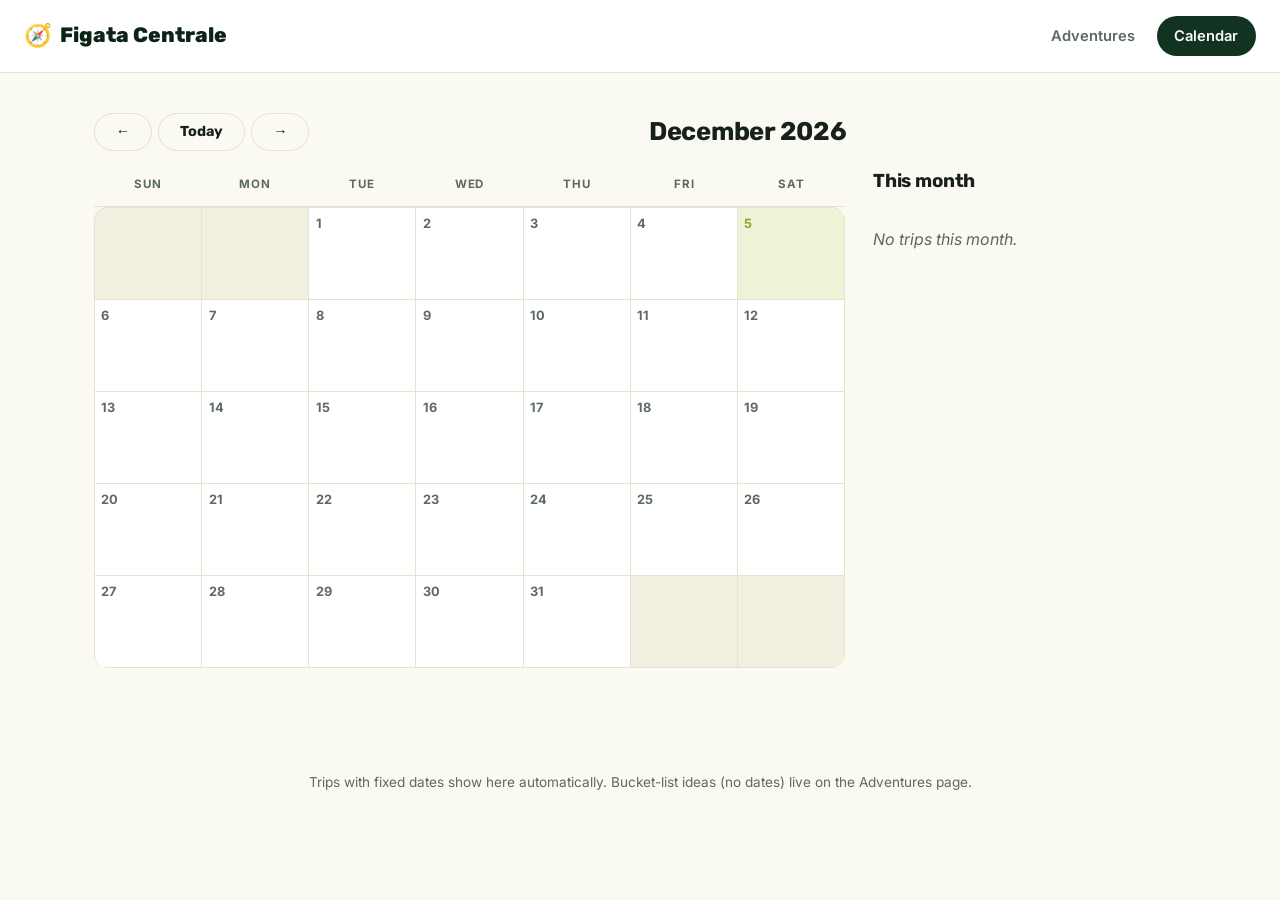
<file: calendar.html>
<!doctype html>
<html lang="en">
<head>
<meta charset="utf-8">
<meta name="viewport" content="width=device-width, initial-scale=1">
<title>Figata Centrale — Calendar</title>
<link rel="preconnect" href="https://fonts.googleapis.com">
<link href="https://fonts.googleapis.com/css2?family=Rubik:wght@500;600;700;800&family=Inter:wght@400;500;600;700&display=swap" rel="stylesheet">
<link rel="stylesheet" href="assets/css/styles.css">
</head>
<body>
<header class="site-header">
  <a class="brand" href="index.html#brand-meaning"><span class="brand__mark">🧭</span> Figata Centrale</a>
  <nav class="nav">
    <a class="nav__link" data-page="home" href="index.html">Adventures</a>
    <a class="nav__link is-active" data-page="calendar" href="calendar.html">Calendar</a>
  </nav>
</header>

<main>
  <div class="cal-header">
    <div class="cal-nav">
      <button class="btn btn--ghost" id="cal-prev">&larr;</button>
      <button class="btn btn--ghost" id="cal-today">Today</button>
      <button class="btn btn--ghost" id="cal-next">&rarr;</button>
    </div>
    <h2 id="cal-title">&nbsp;</h2>
    <div></div>
  </div>

  <div class="cal-layout">
    <div>
      <div class="cal-weekdays">
        <div>Sun</div><div>Mon</div><div>Tue</div><div>Wed</div><div>Thu</div><div>Fri</div><div>Sat</div>
      </div>
      <div class="cal-grid" id="cal-grid"></div>
    </div>
    <div>
      <h3 style="margin-top:0">This month</h3>
      <div class="legend" id="cal-legend"></div>
    </div>
  </div>
</main>

<footer class="site-footer">Trips with fixed dates show here automatically. Bucket-list ideas (no dates) live on the <a href="index.html">Adventures</a> page.</footer>

<script src="assets/js/data.js"></script>
<script src="assets/js/utils.js"></script>
<script src="assets/js/calendar.js"></script>
</body>
</html>
</file>
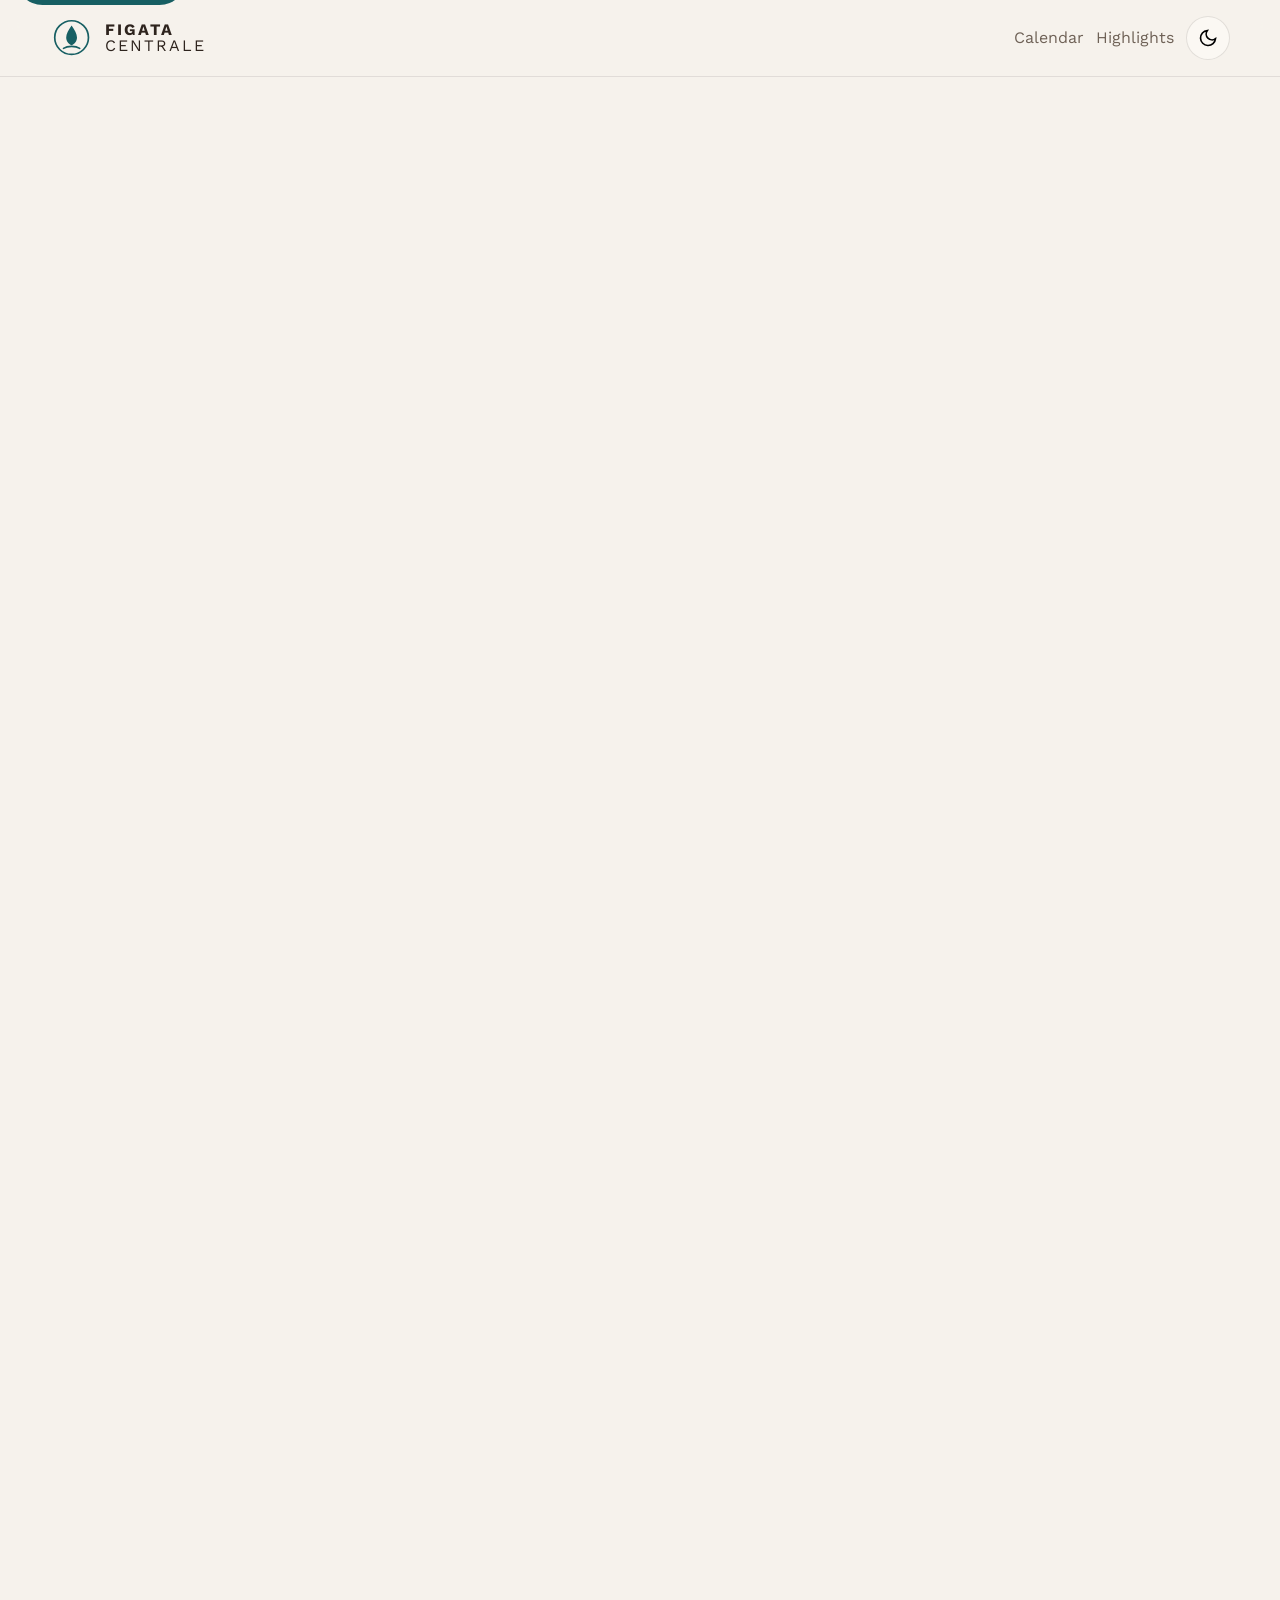
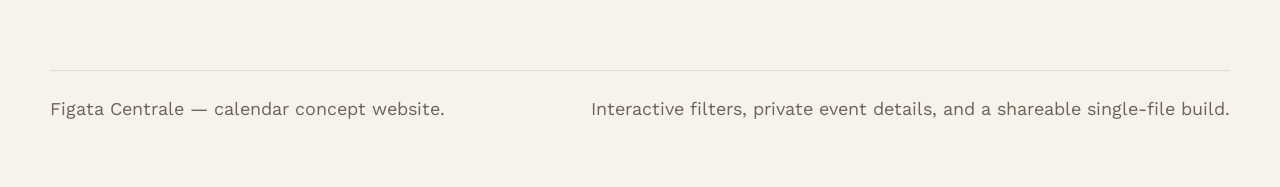
<file: figata-centrale.html>
<!DOCTYPE html>
<html lang="en">
<head>
  <meta charset="UTF-8" />
  <meta name="viewport" content="width=device-width, initial-scale=1.0" />
  <title>Figata Centrale</title>
  <meta name="description" content="Figata Centrale is a calendar-based global events website with filtering by activity type and click-through event details." />
  <meta property="og:title" content="Figata Centrale" />
  <meta property="og:description" content="Calendar-based global events site with activity filters and event details." />
  <meta property="og:type" content="website" />
  <link rel="preconnect" href="https://fonts.googleapis.com">
  <link rel="preconnect" href="https://fonts.gstatic.com" crossorigin>
  <link href="https://fonts.googleapis.com/css2?family=Cormorant+Garamond:wght@500;600;700&family=Work+Sans:wght@400;500;600;700&display=swap" rel="stylesheet">
  <style>
    :root,[data-theme="light"] {
      --text-xs: clamp(0.75rem, 0.7rem + 0.25vw, 0.875rem);
      --text-sm: clamp(0.875rem, 0.8rem + 0.35vw, 1rem);
      --text-base: clamp(1rem, 0.95rem + 0.25vw, 1.125rem);
      --text-lg: clamp(1.125rem, 1rem + 0.75vw, 1.5rem);
      --text-xl: clamp(1.5rem, 1.2rem + 1.25vw, 2.25rem);
      --text-2xl: clamp(2rem, 1.2rem + 2.5vw, 3.5rem);
      --text-3xl: clamp(2.5rem, 1rem + 4vw, 5rem);
      --text-hero: clamp(3rem, 0.5rem + 7vw, 8rem);
      --space-1: 0.25rem; --space-2: 0.5rem; --space-3: 0.75rem; --space-4: 1rem; --space-5: 1.25rem; --space-6: 1.5rem; --space-8: 2rem; --space-10: 2.5rem; --space-12: 3rem; --space-16: 4rem; --space-20: 5rem; --space-24: 6rem;
      --color-bg: #f6f2ec; --color-surface: #fbf8f3; --color-surface-2: #f1e9df; --color-surface-offset: #ebdfd1; --color-surface-dynamic: #ddcdbd;
      --color-divider: #d5c6b6; --color-border: #cdbba8; --color-text: #2e241e; --color-text-muted: #6f6257; --color-text-faint: #a8998c; --color-text-inverse: #fbf7f1;
      --color-primary: #175f63; --color-primary-hover: #12484b; --color-primary-active: #0d3335; --color-primary-highlight: #d6e6e4; --color-secondary: #8a3a22; --color-gold:#b58d3a;
      --radius-sm: 0.375rem; --radius-md: 0.5rem; --radius-lg: 0.75rem; --radius-xl: 1rem; --radius-full: 9999px;
      --transition-interactive: 180ms cubic-bezier(0.16, 1, 0.3, 1);
      --shadow-sm: 0 1px 2px oklch(0.2 0.01 70 / 0.06); --shadow-md: 0 8px 24px oklch(0.2 0.01 70 / 0.10); --shadow-lg: 0 18px 44px oklch(0.2 0.01 70 / 0.14);
      --content-default: 1180px;
      --font-display: 'Cormorant Garamond', Georgia, serif; --font-body: 'Work Sans', 'Helvetica Neue', sans-serif;
    }
    [data-theme="dark"] {
      --color-bg: #161412; --color-surface: #1d1a17; --color-surface-2: #25211d; --color-surface-offset: #2c2723; --color-surface-dynamic: #38312b;
      --color-divider: #3a332d; --color-border: #4a4138; --color-text: #e8ded2; --color-text-muted: #b4a699; --color-text-faint: #87786e; --color-text-inverse: #201915;
      --color-primary: #5da6ab; --color-primary-hover: #84c0c4; --color-primary-active: #a3d4d6; --color-primary-highlight: #243334; --color-secondary: #d18a69; --color-gold:#d4b474;
      --shadow-sm: 0 1px 2px oklch(0 0 0 / 0.25); --shadow-md: 0 8px 24px oklch(0 0 0 / 0.34); --shadow-lg: 0 18px 44px oklch(0 0 0 / 0.42);
    }
    @media (prefers-color-scheme: dark) { :root:not([data-theme]) { --color-bg: #161412; --color-surface: #1d1a17; --color-surface-2: #25211d; --color-surface-offset: #2c2723; --color-surface-dynamic: #38312b; --color-divider: #3a332d; --color-border: #4a4138; --color-text: #e8ded2; --color-text-muted: #b4a699; --color-text-faint: #87786e; --color-text-inverse: #201915; --color-primary: #5da6ab; --color-primary-hover: #84c0c4; --color-primary-active: #a3d4d6; --color-primary-highlight: #243334; --color-secondary: #d18a69; --color-gold:#d4b474; } }
    *,*::before,*::after{box-sizing:border-box;margin:0;padding:0}
    html{-moz-text-size-adjust:none;-webkit-text-size-adjust:none;text-size-adjust:none;-webkit-font-smoothing:antialiased;-moz-osx-font-smoothing:grayscale;text-rendering:optimizeLegibility;scroll-behavior:smooth;scroll-padding-top:var(--space-16)}
    body{min-height:100dvh;line-height:1.6;font-family:var(--font-body);font-size:var(--text-base);color:var(--color-text);background:var(--color-bg)}
    img,svg{display:block;max-width:100%;height:auto}
    a,button,input,select{transition:color var(--transition-interactive),background var(--transition-interactive),border-color var(--transition-interactive),box-shadow var(--transition-interactive)}
    a{color:inherit;text-decoration:none}
    button{cursor:pointer;background:none;border:none}
    h1,h2,h3{text-wrap:balance;line-height:1.05}
    p{text-wrap:pretty;max-width:74ch}
    :focus-visible{outline:2px solid var(--color-primary);outline-offset:3px;border-radius:var(--radius-sm)}
    .sr-only{position:absolute;width:1px;height:1px;padding:0;margin:-1px;overflow:hidden;clip:rect(0,0,0,0);white-space:nowrap;border-width:0}
    .skip-link{position:absolute;left:var(--space-4);top:-3rem;background:var(--color-primary);color:var(--color-text-inverse);padding:var(--space-3) var(--space-4);border-radius:var(--radius-full);z-index:100}
    .skip-link:focus{top:var(--space-4)}
    .container{width:min(calc(100% - 2rem),var(--content-default));margin-inline:auto}
    .site-header{position:sticky;top:0;z-index:60;background:color-mix(in oklab,var(--color-bg) 84%,transparent);backdrop-filter:blur(14px);border-bottom:1px solid color-mix(in oklab,var(--color-text) 10%,transparent)}
    .header-inner{display:flex;justify-content:space-between;align-items:center;gap:var(--space-4);padding:var(--space-4) 0}
    .brand{display:flex;align-items:center;gap:var(--space-3);min-height:44px}
    .brand-mark{width:2.7rem;height:2.7rem;color:var(--color-primary)}
    .brand-text strong,.brand-text span{display:block;line-height:1}
    .brand-text{font-size:var(--text-sm);letter-spacing:.12em;text-transform:uppercase}
    .nav-actions{display:flex;align-items:center;gap:var(--space-3);flex-wrap:wrap}
    .header-link{font-size:var(--text-sm);color:var(--color-text-muted)}
    .theme-toggle{display:grid;place-items:center;width:44px;height:44px;border-radius:var(--radius-full);border:1px solid color-mix(in oklab,var(--color-text) 12%,transparent);background:var(--color-surface)}
    .hero{padding:clamp(var(--space-12),10vw,var(--space-24)) 0 var(--space-10)}
    .hero-grid{display:grid;grid-template-columns:1.05fr .95fr;gap:var(--space-8);align-items:end}
    .eyebrow{display:inline-flex;align-items:center;gap:var(--space-2);font-size:var(--text-xs);letter-spacing:.22em;text-transform:uppercase;color:var(--color-text-muted);margin-bottom:var(--space-5)}
    .eyebrow::before{content:"";width:2rem;height:1px;background:var(--color-primary)}
    .hero h1{font-family:var(--font-display);font-weight:600;font-size:var(--text-hero);max-width:8ch}
    .hero p{font-size:var(--text-lg);color:var(--color-text-muted);margin-top:var(--space-4)}
    .hero-panel{background:linear-gradient(180deg,color-mix(in oklab,var(--color-surface) 92%,white),var(--color-surface-2));border:1px solid color-mix(in oklab,var(--color-text) 10%,transparent);border-radius:var(--radius-xl);padding:var(--space-8);box-shadow:var(--shadow-md)}
    .hero-panel h2{font-family:var(--font-display);font-size:var(--text-2xl);margin-bottom:var(--space-3)}
    .hero-stats{display:grid;grid-template-columns:repeat(3,1fr);gap:var(--space-4);margin-top:var(--space-6)}
    .hero-stat{padding:var(--space-4);border-radius:var(--radius-lg);background:var(--color-surface);border:1px solid color-mix(in oklab,var(--color-text) 8%,transparent)}
    .hero-stat strong{display:block;font-size:var(--text-lg)}
    .hero-stat span{font-size:var(--text-xs);text-transform:uppercase;letter-spacing:.14em;color:var(--color-text-muted)}
    .section{padding:var(--space-10) 0}
    .controls{display:grid;gap:var(--space-5);margin-bottom:var(--space-8)}
    .controls-top{display:flex;justify-content:space-between;align-items:end;gap:var(--space-4);flex-wrap:wrap}
    .controls h2{font-family:var(--font-display);font-size:var(--text-3xl);font-weight:600;max-width:10ch}
    .controls p{color:var(--color-text-muted)}
    .filters{display:flex;gap:var(--space-3);flex-wrap:wrap}
    .chip{min-height:44px;padding:0.75rem 1rem;border-radius:var(--radius-full);border:1px solid color-mix(in oklab,var(--color-text) 11%,transparent);background:var(--color-surface);font-size:var(--text-sm);font-weight:600;color:var(--color-text-muted)}
    .chip[aria-pressed="true"]{background:var(--color-primary);color:var(--color-text-inverse);border-color:var(--color-primary)}
    .calendar-shell{display:grid;grid-template-columns:290px 1fr;gap:var(--space-6);align-items:start}
    .sidebar,.calendar-panel{background:var(--color-surface);border:1px solid color-mix(in oklab,var(--color-text) 10%,transparent);border-radius:var(--radius-xl);box-shadow:var(--shadow-sm)}
    .sidebar{padding:var(--space-6);position:sticky;top:5.7rem}
    .sidebar-group + .sidebar-group{margin-top:var(--space-6);padding-top:var(--space-6);border-top:1px solid var(--color-divider)}
    .sidebar h3{font-size:var(--text-sm);text-transform:uppercase;letter-spacing:.16em;color:var(--color-text-muted);margin-bottom:var(--space-3)}
    .select{width:100%;min-height:48px;border-radius:var(--radius-lg);border:1px solid color-mix(in oklab,var(--color-text) 12%,transparent);padding:0 var(--space-4);background:var(--color-bg);color:var(--color-text)}
    .legend{display:grid;gap:var(--space-3)}
    .legend-row{display:flex;align-items:center;gap:var(--space-3);font-size:var(--text-sm);color:var(--color-text-muted)}
    .swatch{width:12px;height:12px;border-radius:999px}
    .calendar-panel{padding:var(--space-6)}
    .month-head{display:flex;justify-content:space-between;align-items:center;gap:var(--space-4);margin-bottom:var(--space-5);flex-wrap:wrap}
    .month-head h3{font-family:var(--font-display);font-size:var(--text-2xl)}
    .month-meta{font-size:var(--text-sm);color:var(--color-text-muted)}
    .weekdays,.calendar-grid{display:grid;grid-template-columns:repeat(7,minmax(0,1fr));gap:var(--space-3)}
    .weekdays span{font-size:var(--text-xs);letter-spacing:.16em;text-transform:uppercase;color:var(--color-text-muted);padding:0 var(--space-2)}
    .day{min-height:148px;border-radius:var(--radius-lg);background:var(--color-bg);border:1px solid color-mix(in oklab,var(--color-text) 8%,transparent);padding:var(--space-3);display:flex;flex-direction:column;gap:var(--space-3)}
    .day.is-outside{opacity:.45}
    .day-number{font-size:var(--text-sm);font-weight:600;color:var(--color-text-muted)}
    .day-events{display:grid;gap:var(--space-2);margin-top:auto}
    .event-pill{width:100%;text-align:left;padding:0.55rem 0.7rem;border-radius:0.85rem;background:var(--color-surface);border:1px solid transparent;box-shadow:var(--shadow-sm);font-size:0.83rem;line-height:1.25}
    .event-pill:hover{transform:translateY(-1px);box-shadow:var(--shadow-md)}
    .event-pill .event-type{display:block;font-size:0.68rem;letter-spacing:.12em;text-transform:uppercase;opacity:.8;margin-bottom:0.18rem}
    .event-pill.biking{background:color-mix(in oklab,var(--color-primary) 15%,var(--color-surface));border-color:color-mix(in oklab,var(--color-primary) 26%,transparent)}
    .event-pill.kayaking{background:color-mix(in oklab,var(--color-gold) 18%,var(--color-surface));border-color:color-mix(in oklab,var(--color-gold) 28%,transparent)}
    .event-pill.sailing{background:color-mix(in oklab,var(--color-secondary) 14%,var(--color-surface));border-color:color-mix(in oklab,var(--color-secondary) 22%,transparent)}
    .event-pill.mixed{background:color-mix(in oklab,var(--color-text) 6%,var(--color-surface));border-color:color-mix(in oklab,var(--color-text) 16%,transparent)}
    .list-view{display:grid;grid-template-columns:repeat(2,minmax(0,1fr));gap:var(--space-4);margin-top:var(--space-6)}
    .list-card{padding:var(--space-5);border-radius:var(--radius-lg);background:var(--color-bg);border:1px solid color-mix(in oklab,var(--color-text) 8%,transparent)}
    .list-card h4{font-size:var(--text-lg);margin-bottom:var(--space-2)}
    .meta{display:flex;gap:var(--space-3);flex-wrap:wrap;font-size:var(--text-xs);text-transform:uppercase;letter-spacing:.12em;color:var(--color-text-muted);margin-bottom:var(--space-3)}
    .list-card p{font-size:var(--text-sm);color:var(--color-text-muted)}
    .modal{position:fixed;inset:0;background:color-mix(in oklab,var(--color-text) 35%,transparent);display:none;place-items:center;padding:var(--space-4);z-index:80}
    .modal.is-open{display:grid}
    .modal-card{width:min(100%,760px);max-height:90dvh;overflow:auto;background:var(--color-surface);border-radius:var(--radius-xl);border:1px solid color-mix(in oklab,var(--color-text) 10%,transparent);box-shadow:var(--shadow-lg);padding:var(--space-8);position:relative}
    .modal-close{position:absolute;top:var(--space-4);right:var(--space-4);display:grid;place-items:center;width:44px;height:44px;border-radius:var(--radius-full);background:var(--color-bg);border:1px solid color-mix(in oklab,var(--color-text) 10%,transparent)}
    .modal-card h3{font-family:var(--font-display);font-size:var(--text-2xl);margin-bottom:var(--space-3);padding-right:3rem}
    .modal-grid{display:grid;grid-template-columns:1.1fr .9fr;gap:var(--space-6);margin-top:var(--space-5)}
    .detail-box{padding:var(--space-5);border-radius:var(--radius-lg);background:var(--color-bg);border:1px solid color-mix(in oklab,var(--color-text) 8%,transparent)}
    .detail-box h4{font-size:var(--text-sm);letter-spacing:.14em;text-transform:uppercase;color:var(--color-text-muted);margin-bottom:var(--space-2)}
    .detail-box ul{list-style:none;display:grid;gap:var(--space-2)}
    .detail-box li{font-size:var(--text-sm)}
    .footer{padding:var(--space-10) 0 var(--space-16);color:var(--color-text-muted)}
    .footer-inner{display:flex;justify-content:space-between;gap:var(--space-4);flex-wrap:wrap;border-top:1px solid color-mix(in oklab,var(--color-text) 10%,transparent);padding-top:var(--space-6)}
    .reveal{opacity:0;transform:translateY(16px);transition:opacity .7s ease,transform .7s ease}
    .reveal.is-visible{opacity:1;transform:none}
    @media (max-width: 1100px){ .calendar-shell{grid-template-columns:1fr} .sidebar{position:static} }
    @media (max-width: 920px){ .hero-grid,.modal-grid,.list-view{grid-template-columns:1fr} .hero-stats{grid-template-columns:1fr 1fr 1fr} .day{min-height:128px} }
    @media (max-width: 760px){ .header-inner{flex-direction:column;align-items:flex-start} .weekdays,.calendar-grid{gap:var(--space-2)} .day{min-height:108px;padding:var(--space-2)} .event-pill{padding:0.45rem 0.55rem;font-size:0.74rem} .hero h1{max-width:10ch} }
    @media (max-width: 560px){ .hero-stats{grid-template-columns:1fr} .controls-top{align-items:flex-start} .filters{display:grid;grid-template-columns:1fr 1fr} .weekdays span{font-size:0.62rem} }
    @media (prefers-reduced-motion: reduce){ *,*::before,*::after{animation-duration:.01ms!important;animation-iteration-count:1!important;transition-duration:.01ms!important;scroll-behavior:auto!important} .reveal{opacity:1;transform:none} }
  </style>
</head>
<body>
  <a class="skip-link" href="#main">Skip to content</a>
  <header class="site-header">
    <div class="container header-inner">
      <a class="brand" href="#top" aria-label="Figata Centrale home">
        <svg class="brand-mark" viewBox="0 0 64 64" fill="none" role="img" aria-label="Figata Centrale logo">
          <circle cx="32" cy="32" r="25" stroke="currentColor" stroke-width="2.5"></circle>
          <path d="M32 14C27.5 21 24 25.8 24 32c0 5.3 3.4 9.8 8 11.4 4.6-1.6 8-6.1 8-11.4 0-6.2-3.5-11-8-18Z" fill="currentColor"></path>
          <path d="M20 48c6-3.8 18-3.8 24 0" stroke="currentColor" stroke-width="2.5" stroke-linecap="round"></path>
        </svg>
        <span class="brand-text"><strong>Figata</strong><span>Centrale</span></span>
      </a>
      <div class="nav-actions">
        <a class="header-link" href="#calendar">Calendar</a>
        <a class="header-link" href="#highlights">Highlights</a>
        <button class="theme-toggle" type="button" data-theme-toggle aria-label="Switch color theme">
          <svg width="20" height="20" viewBox="0 0 24 24" fill="none" stroke="currentColor" stroke-width="2" aria-hidden="true"><path d="M21 12.79A9 9 0 1 1 11.21 3 7 7 0 0 0 21 12.79z"/></svg>
        </button>
      </div>
    </div>
  </header>

  <main id="main">
    <section class="hero" id="top">
      <div class="container hero-grid">
        <div class="reveal">
          <div class="eyebrow">Global activity calendar</div>
          <h1>Figata Centrale</h1>
          <p>A curated calendar of private global trips with fast filtering for biking, sea kayaking, sailing, and mixed outdoor experiences.</p>
        </div>
        <aside class="hero-panel reveal" aria-label="Calendar summary">
          <h2>Find the right season, then click into the trip.</h2>
          <p>Browse by month, filter by activity type, and open any event for private itinerary notes, timing, and member-only planning details.</p>
          <div class="hero-stats">
            <div class="hero-stat"><strong id="stat-events">12</strong><span>Events</span></div>
            <div class="hero-stat"><strong id="stat-types">4</strong><span>Activity types</span></div>
            <div class="hero-stat"><strong id="stat-regions">10</strong><span>Regions</span></div>
          </div>
        </aside>
      </div>
    </section>

    <section class="section" id="calendar">
      <div class="container">
        <div class="controls reveal">
          <div class="controls-top">
            <div>
              <h2>Calendar and filters</h2>
              <p>The default view shows private custom events; filter the page to isolate the activity you want.</p>
            </div>
            <div class="filters" role="group" aria-label="Activity filters">
              <button class="chip" data-filter="all" aria-pressed="true">All</button>
              <button class="chip" data-filter="biking" aria-pressed="false">Biking</button>
              <button class="chip" data-filter="kayaking" aria-pressed="false">Sea kayaking</button>
              <button class="chip" data-filter="sailing" aria-pressed="false">Sailing</button>
              <button class="chip" data-filter="mixed" aria-pressed="false">Mixed</button>
            </div>
          </div>
        </div>

        <div class="calendar-shell">
          <aside class="sidebar reveal">
            <div class="sidebar-group">
              <h3>Month</h3>
              <label class="sr-only" for="month-select">Choose month</label>
              <select id="month-select" class="select"></select>
            </div>
            <div class="sidebar-group">
              <h3>Legend</h3>
              <div class="legend">
                <div class="legend-row"><span class="swatch" style="background:color-mix(in oklab,var(--color-primary) 70%,white)"></span>Biking</div>
                <div class="legend-row"><span class="swatch" style="background:color-mix(in oklab,var(--color-gold) 78%,white)"></span>Sea kayaking</div>
                <div class="legend-row"><span class="swatch" style="background:color-mix(in oklab,var(--color-secondary) 72%,white)"></span>Sailing</div>
                <div class="legend-row"><span class="swatch" style="background:color-mix(in oklab,var(--color-text) 30%,white)"></span>Mixed</div>
              </div>
            </div>
            <div class="sidebar-group" id="highlights">
              <h3>Use case</h3>
              <p style="font-size:var(--text-sm);color:var(--color-text-muted);">This structure works for destination research, expedition planning, private hosted trips, or a members-only activity board.</p>
            </div>
          </aside>

          <div class="calendar-panel reveal">
            <div class="month-head">
              <div>
                <h3 id="month-title">September 2026</h3>
                <p class="month-meta" id="month-meta">Private custom event set for invitation-only trips and planning blocks.</p>
              </div>
            </div>
            <div class="weekdays" aria-hidden="true">
              <span>Sun</span><span>Mon</span><span>Tue</span><span>Wed</span><span>Thu</span><span>Fri</span><span>Sat</span>
            </div>
            <div class="calendar-grid" id="calendar-grid"></div>
            <div class="list-view" id="list-view"></div>
          </div>
        </div>
      </div>
    </section>
  </main>

  <footer class="footer">
    <div class="container footer-inner">
      <p>Figata Centrale — calendar concept website.</p>
      <p>Interactive filters, private event details, and a shareable single-file build.</p>
    </div>
  </footer>

  <div class="modal" id="event-modal" aria-hidden="true">
    <div class="modal-card" role="dialog" aria-modal="true" aria-labelledby="modal-title">
      <button class="modal-close" type="button" id="modal-close" aria-label="Close event details">
        <svg width="18" height="18" viewBox="0 0 24 24" fill="none" stroke="currentColor" stroke-width="2" aria-hidden="true"><path d="M18 6 6 18M6 6l12 12"/></svg>
      </button>
      <div id="modal-content"></div>
    </div>
  </div>

  <script>
    const events = [
      { id:'andes-climbing-block', title:'Andes Climbing Block', type:'biking', location:'Mendoza, Argentina', region:'South America', month:'2026-01', day:11, endDay:18, summary:'Private riding week built around high-volume climbing, heat adaptation, and long café-paced recovery days.', details:'A private bike-focused week for experienced riders who want sustained climbing, clean road surfaces, and a compact base. Designed as an invitation-only training block with optional support vehicle, route files, and ride captains.', tags:['Private road camp','Climbing focus','Support optional'], link:'#' },
      { id:'caribbean-passage-lab', title:'Caribbean Passage Lab', type:'sailing', location:'St. Martin to St. Barths and Nevis', region:'Caribbean', month:'2026-02', day:6, endDay:13, summary:'Private sailing week centered on tradewind passages, anchorage selection, and evening route review.', details:'An invitation-only sailing week for small crews who prefer real passage days to marina hopping. The format assumes competent sailors, route planning discipline, and a bias toward time under sail.', tags:['Private flotilla','Performance cruising','Warm water'], link:'#' },
      { id:'tasman-coast-lines', title:'Tasman Coast Lines', type:'kayaking', location:'Tasman Bay, New Zealand', region:'Oceania', month:'2026-03', day:9, endDay:15, summary:'Private sea kayak gathering with daily coastal paddles, weather windows, and recovery-focused pacing.', details:'Built for paddlers who value route quality over crowd energy. The week can be run as guided, self-supported, or mixed, with daily distances set by conditions rather than a public event format.', tags:['Private paddle week','Weather-based routing','Coastal camps'], link:'#' },
      { id:'mallorca-spring-base', title:'Mallorca Spring Base', type:'biking', location:'Sóller, Mallorca, Spain', region:'Europe', month:'2026-04', day:12, endDay:20, summary:'Private endurance cycling block using a single mountain base and curated route days.', details:'A focused road camp for riders who want long climbs, smooth logistics, and enough flexibility to mix hard days with scenic coastal recovery rides. Suitable for small groups or a solo-plus-support format.', tags:['Private camp','Road riding','Single-base logistics'], link:'#' },
      { id:'anglesey-tides-session', title:'Anglesey Tides Session', type:'kayaking', location:'Anglesey, Wales', region:'Europe', month:'2026-05', day:8, endDay:13, summary:'Private sea kayak week for tidal planning, crossings, and skills progression in moving water.', details:'This is designed as a private skills-and-distance week rather than a symposium. The emphasis is on timing, route choice, and paddling in consequential but manageable conditions.', tags:['Private skills block','Tidal water','Small cohort'], link:'#' },
      { id:'adriatic-twin-sport', title:'Adriatic Twin Sport Week', type:'mixed', location:'Kotor Bay, Montenegro', region:'Europe', month:'2026-06', day:14, endDay:21, summary:'Private dual-sport week combining coastal road riding with calm-water sea kayaking.', details:'Created for travelers who want one destination to support both strong cycling days and relaxed paddling sessions. The format works best with a villa base, shared logistics, and flexible day sequencing.', tags:['Private mixed trip','Bike and paddle','Villa base'], link:'#' },
      { id:'bc-inside-passage-days', title:'BC Inside Passage Days', type:'kayaking', location:'Desolation Sound, British Columbia, Canada', region:'North America', month:'2026-07', day:7, endDay:14, summary:'Private paddling week with route choices tuned to currents, wind, and comfortable daily distances.', details:'This custom week is aimed at fit paddlers who want meaningful mileage without rushing the camps or anchorages. Daily plans can be shaped around protected crossings, swimming stops, and optional lay days.', tags:['Private expedition','Warm inlet water','Distance pacing'], link:'#' },
      { id:'dolomites-private-pass-week', title:'Dolomites Private Pass Week', type:'biking', location:'Corvara, Italy', region:'Europe', month:'2026-08', day:23, endDay:30, summary:'Invitation-only road week through major Dolomite passes with one recovery day and one weather-flex day.', details:'A high-end private ride week built for serious climbers who want route quality, disciplined pacing, and the ability to scale rides by group strength. Best for small groups that appreciate a quiet, well-run structure.', tags:['Private climbing camp','Road cycling','Small group'], link:'#' },
      { id:'aegean-shoulder-season', title:'Aegean Shoulder Season Circuit', type:'sailing', location:'Cyclades, Greece', region:'Europe', month:'2026-09', day:10, endDay:18, summary:'Private sailing circuit planned for active crews who want shoulder-season wind and lower harbor pressure.', details:'An invitation-only route through the Cyclades emphasizing good passages, selective harbor nights, and clear weather decision-making. Works for bareboat, skippered, or owner-led formats.', tags:['Private sailing week','Shoulder season','Passage emphasis'], link:'#' },
      { id:'crete-bike-paddle-residency', title:'Crete Bike + Paddle Residency', type:'mixed', location:'Chania, Crete, Greece', region:'Europe', month:'2026-10', day:5, endDay:19, summary:'Private two-week residency with alternating climbing rides and sea kayak exploration.', details:'Designed as a slower, more immersive format than a normal event. Guests can stay for one or two weeks, with routes and paddle outings scaled by weather, fitness, and appetite for volume.', tags:['Private residency','Road and sea','Flexible duration'], link:'#' },
      { id:'caribbean-sailing-october', title:'Caribbean Sailing', type:'sailing', location:'Caribbean', region:'Caribbean', month:'2026-10', day:23, endDay:31, summary:'Private 10-day Caribbean sailing trip with easy logistics, warm water, and a relaxed social onboard format.', details:'An invitation-style Caribbean sailing trip scheduled for October 23 to November 1, 2026. The trip is designed to be easy, requires no sailing skills, and emphasizes snorkeling, beaches, tropical weather, and a nautical camping style of cuisine and onboard living.', tags:['Easy','10 days','$1,500 plus airfare'], difficulty:'Easy', cost:'$1,500 plus airfare', duration:'10 days', skills:'None', space:'Low to moderate', other:'Cuisine is nautical camping, snorkeling, beaches, tropical weather', link:'#' },
      { id:'tenerife-winter-vertical', title:'Tenerife Winter Vertical', type:'biking', location:'Tenerife, Spain', region:'Europe', month:'2026-12', day:6, endDay:14, summary:'Private winter cycling block focused on long ascents, consistent weather, and high training density.', details:'A private road-riding week for athletes who want reliable winter climbing without race-event noise. The week can run self-supported or with light logistics around lodging, nutrition, and route files.', tags:['Private winter camp','Road cycling','Volcanic climbs'], link:'#' }
    ]
    const modal = document.getElementById('event-modal');
    const modalContent = document.getElementById('modal-content');
    const modalClose = document.getElementById('modal-close');
    const monthNames = ['January','February','March','April','May','June','July','August','September','October','November','December'];
    const months = [...new Set(events.map(e => e.month))].sort();
    let currentFilter = 'all';
    let currentMonth = months[0];
    let previousFocus = null;

    function setupMonths(){
      months.forEach(month => {
        const [year, mon] = month.split('-');
        const option = document.createElement('option');
        option.value = month;
        option.textContent = `${monthNames[Number(mon)-1]} ${year}`;
        monthSelect.appendChild(option);
      });
      monthSelect.value = currentMonth;
    }

    function filteredEvents(){
      return events.filter(event => (currentFilter === 'all' || event.type === currentFilter) && event.month === currentMonth);
    }

    function renderCalendar(){
      const [year, month] = currentMonth.split('-').map(Number);
      const firstDay = new Date(year, month - 1, 1);
      const daysInMonth = new Date(year, month, 0).getDate();
      const leading = firstDay.getDay();
      const visibleEvents = filteredEvents();
      monthTitle.textContent = `${monthNames[month - 1]} ${year}`;
      monthMeta.textContent = `${visibleEvents.length} event${visibleEvents.length === 1 ? '' : 's'} shown${currentFilter === 'all' ? '' : ` for ${currentFilter}`}.`;
      calendarGrid.innerHTML = '';
      listView.innerHTML = '';

      for(let i = 0; i < leading; i++){
        const blank = document.createElement('div');
        blank.className = 'day is-outside';
        calendarGrid.appendChild(blank);
      }

      for(let day = 1; day <= daysInMonth; day++){
        const dayCell = document.createElement('div');
        dayCell.className = 'day';
        const num = document.createElement('div');
        num.className = 'day-number';
        num.textContent = day;
        dayCell.appendChild(num);

        const dayEvents = document.createElement('div');
        dayEvents.className = 'day-events';
        visibleEvents.filter(event => day >= event.day && day <= event.endDay).forEach(event => {
          const btn = document.createElement('button');
          btn.className = `event-pill ${event.type}`;
          btn.type = 'button';
          btn.innerHTML = `<span class="event-type">${labelForType(event.type)}</span>${event.title}`;
          btn.addEventListener('click', () => openModal(event, btn));
          dayEvents.appendChild(btn);
        });
        dayCell.appendChild(dayEvents);
        calendarGrid.appendChild(dayCell);
      }

      visibleEvents.forEach(event => {
        const card = document.createElement('article');
        card.className = 'list-card';
        card.innerHTML = `
          <div class="meta"><span>${labelForType(event.type)}</span><span>${formatRange(event)}</span><span>${event.region}</span></div>
          <h4>${event.title}</h4>
          <p style="margin-bottom:var(--space-3);">${event.location}</p>
          <p>${event.summary}</p>
          <div style="margin-top:var(--space-4);"><button class="chip" type="button" aria-pressed="false">Open details</button></div>
        `;
        card.querySelector('button').addEventListener('click', (e)=>openModal(event, e.currentTarget));
        listView.appendChild(card);
      });
    }

    function formatRange(event){
      return event.day === event.endDay ? `${event.day}` : `${event.day}\u2013${event.endDay}`;
    }

    function labelForType(type){
      return ({biking:'Biking', kayaking:'Sea kayaking', sailing:'Sailing', mixed:'Mixed'})[type] || type;
    }

    function setFilter(value){
      currentFilter = value;
      chips.forEach(chip => chip.setAttribute('aria-pressed', chip.dataset.filter === value ? 'true' : 'false'));
      renderCalendar();
    }

    function openModal(event, trigger){
      previousFocus = trigger;
      modalContent.innerHTML = `
        <div class="meta"><span>${labelForType(event.type)}</span><span>${formatRange(event)} ${monthNames[Number(event.month.split('-')[1]) - 1]}</span><span>${event.region}</span></div>
        <h3 id="modal-title">${event.title}</h3>
        <p>${event.details}</p>
        <div class="modal-grid">
          <div class="detail-box">
            <h4>Trip details</h4>
            <ul>
              <li><strong>Destination:</strong> ${event.location}</li>
              <li><strong>Window:</strong> ${monthNames[Number(event.month.split('-')[1]) - 1]} ${event.day}${event.endDay !== event.day ? `–${event.endDay}` : ''}</li>
              <li><strong>Activity:</strong> ${labelForType(event.type)}</li>
              <li><strong>Difficulty:</strong> ${event.difficulty || 'Custom'}</li>
              <li><strong>Cost:</strong> ${event.cost || 'Custom pricing'}</li>
              <li><strong>Duration:</strong> ${event.duration || 'Flexible'}</li>
            </ul>
          </div>
          <div class="detail-box">
            <h4>Guest fit</h4>
            <ul>
              <li><strong>Skills needed:</strong> ${event.skills || 'Varies by trip'}</li>
              <li><strong>Personal space:</strong> ${event.space || 'Varies by setup'}</li>
              <li><strong>Other:</strong> ${event.other || 'See trip notes'}</li>
            </ul>
          </div>
        </div>
        <div class="detail-box" style="margin-top:var(--space-5);">
          <h4>Focus</h4>
          <ul>${event.tags.map(tag => `<li>${tag}</li>`).join('')}</ul>
        </div>
        <div style="margin-top:var(--space-6);display:flex;gap:var(--space-3);flex-wrap:wrap;">
          <button class="chip" type="button" style="display:inline-flex;align-items:center;justify-content:center;" disabled aria-disabled="true">Planning note placeholder</button>
          <button class="chip" type="button" id="modal-dismiss">Close</button>
        </div>
      `;
      modal.classList.add('is-open');
      modal.setAttribute('aria-hidden','false');
      document.body.style.overflow = 'hidden';
      document.getElementById('modal-dismiss').addEventListener('click', closeModal);
      modalClose.focus();
    }

    function closeModal(){
      modal.classList.remove('is-open');
      modal.setAttribute('aria-hidden','true');
      document.body.style.overflow = '';
      if(previousFocus) previousFocus.focus();
    }

    function initTheme(){
      const toggle = document.querySelector('[data-theme-toggle]');
      const root = document.documentElement;
      let theme = window.matchMedia('(prefers-color-scheme: dark)').matches ? 'dark' : 'light';
      root.setAttribute('data-theme', theme);
      const icon = (mode) => mode === 'dark'
        ? '<svg width="20" height="20" viewBox="0 0 24 24" fill="none" stroke="currentColor" stroke-width="2" aria-hidden="true"><circle cx="12" cy="12" r="5"/><path d="M12 1v2M12 21v2M4.22 4.22l1.42 1.42M18.36 18.36l1.42 1.42M1 12h2M21 12h2M4.22 19.78l1.42-1.42M18.36 5.64l1.42-1.42"/></svg>'
        : '<svg width="20" height="20" viewBox="0 0 24 24" fill="none" stroke="currentColor" stroke-width="2" aria-hidden="true"><path d="M21 12.79A9 9 0 1 1 11.21 3 7 7 0 0 0 21 12.79z"/></svg>';
      toggle.innerHTML = icon(theme === 'dark' ? 'light' : 'dark');
      toggle.setAttribute('aria-label', 'Switch to ' + (theme === 'dark' ? 'light' : 'dark') + ' mode');
      toggle.addEventListener('click', () => {
        theme = theme === 'dark' ? 'light' : 'dark';
        root.setAttribute('data-theme', theme);
        toggle.innerHTML = icon(theme === 'dark' ? 'light' : 'dark');
        toggle.setAttribute('aria-label', 'Switch to ' + (theme === 'dark' ? 'light' : 'dark') + ' mode');
      });
    }

    function initReveal(){
      const observer = new IntersectionObserver((entries) => {
        entries.forEach(entry => {
          if(entry.isIntersecting){
            entry.target.classList.add('is-visible');
            observer.unobserve(entry.target);
          }
        });
      }, { threshold: 0.14 });
      document.querySelectorAll('.reveal').forEach(el => observer.observe(el));
    }

    chips.forEach(chip => chip.addEventListener('click', () => setFilter(chip.dataset.filter)));
    monthSelect.addEventListener('change', (e) => { currentMonth = e.target.value; renderCalendar(); });
    modal.addEventListener('click', (e) => { if(e.target === modal) closeModal(); });
    modalClose.addEventListener('click', closeModal);
    document.addEventListener('keydown', (e) => { if(e.key === 'Escape' && modal.classList.contains('is-open')) closeModal(); });

    setupMonths();
    renderCalendar();
    initTheme();
    initReveal();
  </script>
</body>
</html>
</file>
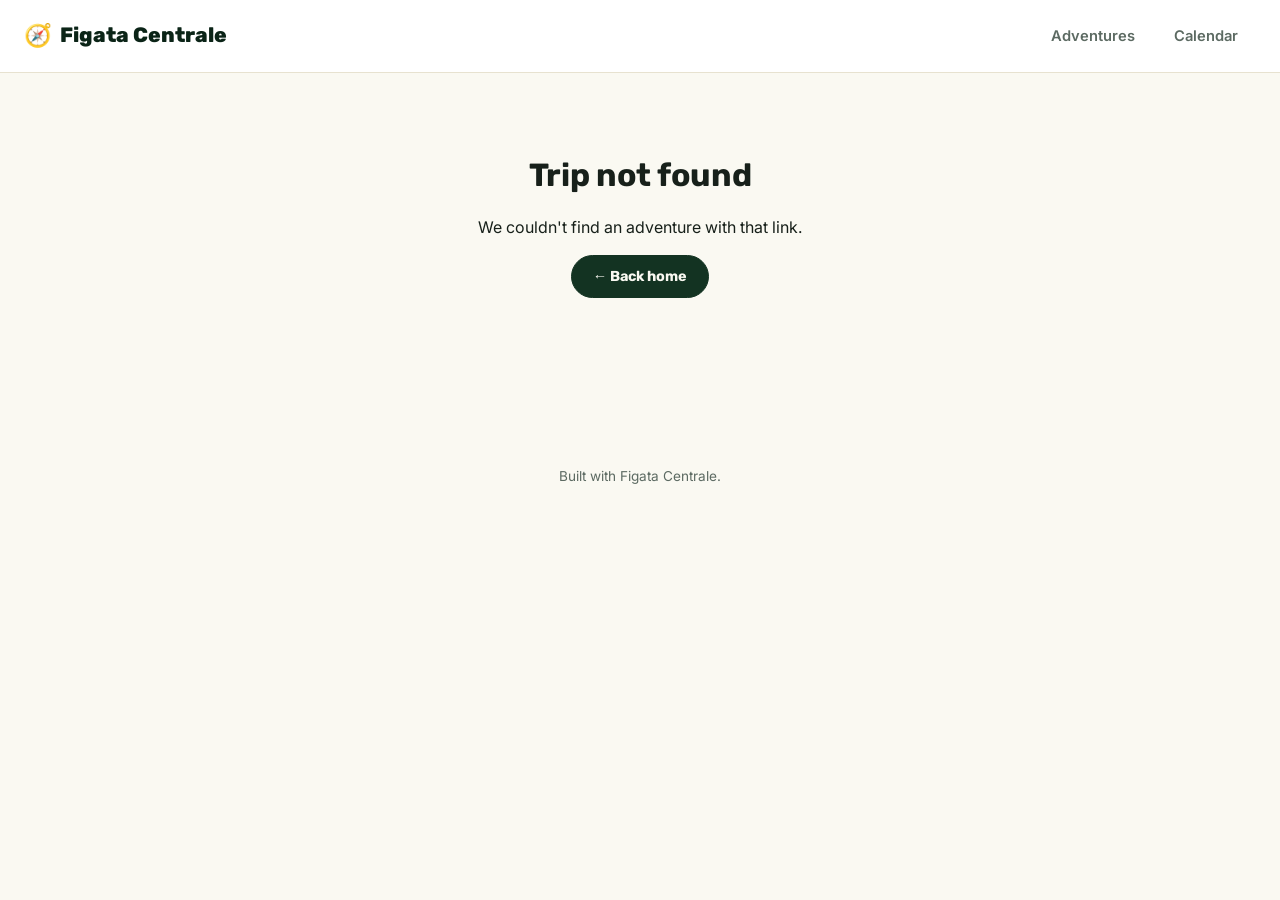
<file: trip.html>
<!doctype html>
<html lang="en">
<head>
<meta charset="utf-8">
<meta name="viewport" content="width=device-width, initial-scale=1">
<title>Figata Centrale — Trip</title>
<link rel="preconnect" href="https://fonts.googleapis.com">
<link href="https://fonts.googleapis.com/css2?family=Rubik:wght@500;600;700;800&family=Inter:wght@400;500;600;700&display=swap" rel="stylesheet">
<link rel="stylesheet" href="assets/css/styles.css">
</head>
<body>
<header class="site-header">
  <a class="brand" href="index.html#brand-meaning"><span class="brand__mark">🧭</span> Figata Centrale</a>
  <nav class="nav">
    <a class="nav__link" data-page="home" href="index.html">Adventures</a>
    <a class="nav__link" data-page="calendar" href="calendar.html">Calendar</a>
  </nav>
</header>

<main id="trip-root"></main>

<footer class="site-footer">Built with Figata Centrale.</footer>

<script src="assets/js/data.js"></script>
<script src="assets/js/utils.js"></script>
<script src="assets/js/trip.js"></script>
</body>
</html>
</file>
<file: assets/css/styles.css>
:root {
  --cream: #faf9f2;
  --cream-deep: #f1efdf;
  --card-bg: #ffffff;
  --ink: #17201a;
  --ink-soft: #5c6a62;
  --forest: #133322;
  --forest-deep: #0b2417;
  --lime: #a0cc3d;
  --lime-deep: #86ad2f;
  --border: #e7e2d0;
  --radius-lg: 20px;
  --radius: 14px;
  --shadow: 0 1px 2px rgba(23, 32, 26, 0.05), 0 10px 24px rgba(23, 32, 26, 0.06);
  --shadow-lg: 0 20px 45px rgba(11, 36, 23, 0.18);
}

@media (prefers-color-scheme: dark) {
  :root {
    --cream: #121613;
    --cream-deep: #1a201b;
    --card-bg: #1c2320;
    --ink: #edf1ea;
    --ink-soft: #9aa89f;
    --forest: #7fbe98;
    --forest-deep: #a9d4bc;
    --lime: #b7dd5a;
    --lime-deep: #d3f07f;
    --border: #2b332d;
    --shadow: 0 1px 2px rgba(0, 0, 0, 0.3), 0 10px 24px rgba(0, 0, 0, 0.25);
    --shadow-lg: 0 20px 45px rgba(0, 0, 0, 0.55);
  }
}

* { box-sizing: border-box; }

html, body {
  margin: 0;
  padding: 0;
  background: var(--cream);
  color: var(--ink);
  font-family: "Inter", -apple-system, BlinkMacSystemFont, "Segoe UI", Roboto, sans-serif;
  line-height: 1.5;
}

h1, h2, h3 {
  font-family: "Rubik", "Inter", sans-serif;
  font-weight: 700;
  line-height: 1.12;
  letter-spacing: -0.01em;
  color: var(--ink);
}

a { color: inherit; text-decoration: none; }
img { max-width: 100%; display: block; }

.eyebrow {
  display: inline-block;
  font-size: 0.72rem;
  font-weight: 700;
  text-transform: uppercase;
  letter-spacing: 0.14em;
  color: var(--forest);
}

/* Header / nav */
.site-header {
  position: sticky;
  top: 0;
  z-index: 20;
  display: flex;
  align-items: center;
  justify-content: space-between;
  padding: 1rem 1.5rem;
  background: var(--card-bg);
  border-bottom: 1px solid var(--border);
}

.brand {
  display: flex;
  align-items: center;
  gap: 0.5rem;
  font-family: "Rubik", sans-serif;
  font-size: 1.3rem;
  font-weight: 800;
  color: var(--forest-deep);
}
.brand__mark { font-size: 1.4rem; }

.nav { display: flex; gap: 0.25rem; }
.nav__link {
  padding: 0.55rem 1.1rem;
  border-radius: 999px;
  font-weight: 600;
  font-size: 0.92rem;
  color: var(--ink-soft);
}
.nav__link:hover { background: var(--cream-deep); }
.nav__link.is-active { background: var(--forest); color: var(--cream); }

main { max-width: 1140px; margin: 0 auto; padding: 0 1.5rem 4rem; }

/* Hero (full-bleed photo, dark overlay — Atlas Obscura style) */
.hero {
  position: relative;
  padding: 6rem 1.5rem 5rem;
  text-align: center;
  background: linear-gradient(to bottom, rgba(6, 16, 10, 0.35), rgba(6, 16, 10, 0.78)), url('img/hero.svg');
  background-size: cover;
  background-position: center;
  color: #fdfcf6;
  overflow: hidden;
}
.hero .eyebrow {
  color: var(--lime);
  background: rgba(255, 255, 255, 0.08);
  padding: 0.4rem 0.9rem;
  border-radius: 999px;
  border: 1px solid rgba(255, 255, 255, 0.18);
}
.hero h1 {
  font-size: clamp(2.4rem, 5vw, 3.6rem);
  margin: 1rem 0 0.6rem;
  color: #ffffff;
}
.hero p { color: #e8e6d8; font-size: 1.15rem; max-width: 34rem; margin: 0 auto; }
.hero p.brand-meaning {
  font-size: 0.9rem;
  color: #c9c6b6;
  margin-top: 0.6rem;
  scroll-margin-top: 5rem;
}
.brand-meaning em { color: var(--lime); font-style: normal; font-weight: 600; }

.stat-row {
  display: flex;
  justify-content: center;
  gap: 0.75rem;
  margin-top: 2.5rem;
  flex-wrap: wrap;
}
.stat {
  text-align: center;
  background: rgba(255, 255, 255, 0.08);
  border: 1px solid rgba(255, 255, 255, 0.18);
  backdrop-filter: blur(6px);
  border-radius: var(--radius);
  padding: 0.9rem 1.6rem;
  min-width: 8rem;
}
.stat__num { display: block; font-family: "Rubik", sans-serif; font-size: 2rem; color: var(--lime); font-weight: 800; }
.stat__label { font-size: 0.78rem; color: #e8e6d8; text-transform: uppercase; letter-spacing: 0.08em; }

.section { margin-top: 3.5rem; }
.section__head {
  display: flex;
  align-items: baseline;
  justify-content: space-between;
  margin-bottom: 1.4rem;
  gap: 1rem;
  flex-wrap: wrap;
}
.section__head h2 { font-size: 1.65rem; margin: 0.25rem 0 0; }
.section__head span { color: var(--ink-soft); font-size: 0.95rem; }

.grid {
  display: grid;
  grid-template-columns: repeat(auto-fill, minmax(270px, 1fr));
  gap: 1.5rem;
}

/* Cards — flat, cream, rounded, Much Better Adventures style */
.card {
  display: flex;
  flex-direction: column;
  background: var(--card-bg);
  border-radius: var(--radius-lg);
  overflow: hidden;
  box-shadow: var(--shadow);
  border: 1px solid var(--border);
  transition: transform 0.18s ease, box-shadow 0.18s ease;
}
.card:hover { transform: translateY(-4px); box-shadow: var(--shadow-lg); }

.card__image {
  height: 170px;
  background-size: cover;
  background-position: center;
  background-color: var(--cream-deep);
  position: relative;
  display: flex;
  align-items: flex-start;
  padding: 0.7rem;
}
.card__body { padding: 1.1rem 1.2rem 1.4rem; display: flex; flex-direction: column; gap: 0.3rem; }
.card__title { font-size: 1.15rem; margin: 0.15rem 0 0; }
.card__location { color: var(--forest); font-weight: 700; font-size: 0.72rem; text-transform: uppercase; letter-spacing: 0.1em; margin: 0; }
.card__date { color: var(--ink-soft); font-size: 0.85rem; margin: 0; font-weight: 600; }
.card__summary { font-size: 0.92rem; color: var(--ink-soft); margin: 0.4rem 0 0; }

/* Pill badges */
.badge {
  display: inline-block;
  font-size: 0.68rem;
  font-weight: 700;
  text-transform: uppercase;
  letter-spacing: 0.06em;
  padding: 0.35rem 0.75rem;
  border-radius: 999px;
  background: var(--card-bg);
  color: var(--ink);
  box-shadow: 0 1px 3px rgba(0,0,0,0.15);
}
.badge--upcoming { background: var(--forest); color: #fdfcf6; }
.badge--active { background: var(--lime); color: var(--forest-deep); }
.badge--past { background: var(--ink); color: #fdfcf6; }
.badge--idea { background: var(--lime-deep); color: var(--forest-deep); }

.tag-list { display: flex; flex-wrap: wrap; gap: 0.4rem; margin-top: 0.6rem; }
.tag {
  font-size: 0.72rem;
  font-weight: 600;
  background: var(--cream-deep);
  border: 1px solid var(--border);
  color: var(--ink-soft);
  padding: 0.25rem 0.7rem;
  border-radius: 999px;
}

.empty-state { color: var(--ink-soft); font-style: italic; }

/* Buttons — pill, forest / lime, Much Better Adventures style */
.btn {
  display: inline-flex;
  align-items: center;
  gap: 0.4rem;
  padding: 0.6rem 1.3rem;
  border-radius: 999px;
  border: 1px solid var(--forest);
  background: var(--forest);
  color: var(--cream);
  font-weight: 700;
  font-family: "Rubik", sans-serif;
  cursor: pointer;
  font-size: 0.9rem;
}
.btn--ghost { background: transparent; color: var(--ink); border-color: var(--border); }
.btn--accent { background: var(--lime); border-color: var(--lime); color: var(--forest-deep); }
.btn:hover { filter: brightness(1.1); }

/* Calendar */
.cal-header {
  display: flex;
  align-items: center;
  justify-content: space-between;
  margin: 2.5rem 0 1.25rem;
  flex-wrap: wrap;
  gap: 0.75rem;
}
.cal-header h2 { margin: 0; font-size: 1.6rem; min-width: 12rem; text-align: center; }
.cal-nav { display: flex; gap: 0.4rem; }

.cal-layout { display: grid; grid-template-columns: 2.4fr 1fr; gap: 1.75rem; align-items: start; }
@media (max-width: 800px) { .cal-layout { grid-template-columns: 1fr; } }

.cal-weekdays, .cal-grid {
  display: grid;
  grid-template-columns: repeat(7, 1fr);
}
.cal-weekdays {
  color: var(--ink-soft);
  font-size: 0.72rem;
  font-weight: 700;
  text-transform: uppercase;
  letter-spacing: 0.08em;
  padding-bottom: 0.5rem;
  border-bottom: 1px solid var(--border);
}
.cal-weekdays > div { text-align: center; padding: 0.3rem; }

.cal-grid {
  border-left: 1px solid var(--border);
  border-top: 1px solid var(--border);
  border-radius: var(--radius);
  overflow: hidden;
}
.cal-cell {
  min-height: 92px;
  border-right: 1px solid var(--border);
  border-bottom: 1px solid var(--border);
  padding: 0.4rem;
  background: var(--card-bg);
  display: flex;
  flex-direction: column;
  gap: 0.2rem;
}
.cal-cell--empty { background: var(--cream-deep); }
.cal-cell--today { background: rgba(160, 204, 61, 0.14); }
.cal-cell__num { font-size: 0.8rem; color: var(--ink-soft); font-weight: 700; }
.cal-cell--today .cal-cell__num { color: var(--lime-deep); }
.cal-cell__bars { display: flex; flex-direction: column; gap: 2px; overflow: hidden; }
.cal-bar {
  font-size: 0.66rem;
  font-weight: 600;
  color: #fff;
  padding: 2px 5px;
  border-radius: 5px;
  white-space: nowrap;
  overflow: hidden;
  text-overflow: ellipsis;
  display: block;
}

.legend { display: flex; flex-direction: column; gap: 0.6rem; }
.legend-item {
  display: flex;
  gap: 0.6rem;
  align-items: flex-start;
  padding: 0.7rem 0.8rem;
  border-radius: var(--radius);
  border: 1px solid var(--border);
  background: var(--card-bg);
}
.legend-item:hover { background: var(--cream-deep); }
.legend-item__swatch { width: 10px; height: 10px; border-radius: 50%; margin-top: 0.35rem; flex-shrink: 0; }
.legend-item__text { display: flex; flex-direction: column; font-size: 0.85rem; }
.legend-item__text strong { font-family: "Rubik", sans-serif; }
.legend-item__text span { color: var(--ink-soft); font-size: 0.78rem; }

/* Trip detail — full-bleed hero like Atlas Obscura destination pages */
.trip-hero {
  height: 380px;
  border-radius: var(--radius-lg);
  background-size: cover;
  background-position: center;
  background-color: var(--cream-deep);
  margin-top: 1.5rem;
  display: flex;
  align-items: flex-end;
  overflow: hidden;
  position: relative;
}
.trip-hero__overlay {
  width: 100%;
  padding: 2.2rem;
  background: linear-gradient(to top, rgba(8, 14, 10, 0.92), rgba(8, 14, 10, 0.15) 70%, transparent);
  color: #fff;
}
.trip-hero__overlay h1 { color: #fff; margin: 0.5rem 0; font-size: clamp(1.8rem, 4vw, 2.6rem); }
.trip-hero__meta { color: #e8e6d8; margin: 0; font-weight: 600; }

.trip-body { padding-top: 1.75rem; }
.trip-summary { font-size: 1.2rem; color: var(--ink-soft); }

.chip-row { display: flex; flex-wrap: wrap; gap: 0.75rem; margin: 1.4rem 0; }
.chip {
  display: flex;
  flex-direction: column;
  padding: 0.55rem 1rem;
  border-radius: var(--radius);
  background: var(--cream-deep);
  border: 1px solid var(--border);
  min-width: 100px;
}
.chip__label { font-size: 0.68rem; text-transform: uppercase; letter-spacing: 0.06em; color: var(--ink-soft); font-weight: 700; }
.chip__value { font-weight: 700; font-family: "Rubik", sans-serif; color: var(--forest-deep); }
.chip__value a { text-underline-offset: 2px; }
.chip__value a:hover { text-decoration: underline; }

.trip-section { margin-top: 2.25rem; }
.trip-section h2 { font-size: 1.35rem; margin-bottom: 0.8rem; }

.itinerary { list-style: none; margin: 0; padding: 0; display: flex; flex-direction: column; gap: 1.1rem; }
.itinerary li { display: flex; gap: 1rem; }
.itinerary__day {
  flex-shrink: 0;
  width: 5.5rem;
  font-weight: 700;
  font-family: "Rubik", sans-serif;
  color: var(--lime-deep);
  font-size: 0.85rem;
  padding-top: 0.15rem;
}
.itinerary p { margin: 0.2rem 0 0; color: var(--ink-soft); }

.highlights { padding-left: 1.2rem; color: var(--ink-soft); }
.highlights li { margin-bottom: 0.4rem; }

.gallery { display: grid; grid-template-columns: repeat(auto-fill, minmax(150px, 1fr)); gap: 0.7rem; }
.gallery__thumb {
  aspect-ratio: 4 / 3;
  background-size: cover;
  background-position: center;
  border-radius: var(--radius);
  border: 1px solid var(--border);
  cursor: pointer;
  padding: 0;
  transition: transform 0.15s ease;
}
.gallery__thumb:hover { transform: scale(1.03); }

.map-item { display: flex; flex-direction: column; gap: 0.4rem; }
.map__thumb {
  aspect-ratio: 4 / 3;
  background-size: cover;
  background-position: center;
  background-color: var(--cream-deep);
  border-radius: var(--radius);
  border: 1px solid var(--border);
  cursor: pointer;
  padding: 0;
  transition: transform 0.15s ease;
}
.map__thumb:hover { transform: scale(1.03); }
.map-item__label {
  font-size: 0.78rem;
  font-weight: 700;
  color: var(--ink-soft);
  text-align: center;
}

.video-list { display: grid; grid-template-columns: repeat(auto-fill, minmax(280px, 1fr)); gap: 1rem; }
.video-list video {
  width: 100%;
  border-radius: var(--radius);
  border: 1px solid var(--border);
  background: #000;
}

.trip-report p { color: var(--ink); }

.back-link { margin-top: 2.75rem; }

.participants { color: var(--ink-soft); }

.not-found { text-align: center; padding: 4rem 1rem; }

.lightbox {
  position: fixed;
  inset: 0;
  background: rgba(6, 10, 8, 0.94);
  display: none;
  align-items: center;
  justify-content: center;
  z-index: 100;
}
.lightbox.is-open { display: flex; }
.lightbox__img { max-width: 88vw; max-height: 82vh; border-radius: 10px; }
.lightbox__close, .lightbox__prev, .lightbox__next {
  position: absolute;
  background: rgba(255,255,255,0.1);
  color: #fff;
  border: none;
  font-size: 1.5rem;
  cursor: pointer;
  border-radius: 50%;
  width: 44px;
  height: 44px;
}
.lightbox__close { top: 1.5rem; right: 1.5rem; }
.lightbox__prev { left: 1.5rem; top: 50%; transform: translateY(-50%); }
.lightbox__next { right: 1.5rem; top: 50%; transform: translateY(-50%); }
.lightbox__close:hover, .lightbox__prev:hover, .lightbox__next:hover { background: rgba(255,255,255,0.25); }

.site-footer {
  text-align: center;
  padding: 2.5rem 1rem 3rem;
  color: var(--ink-soft);
  font-size: 0.85rem;
}
.site-footer code {
  background: var(--cream-deep);
  padding: 0.1rem 0.4rem;
  border-radius: 4px;
}
</file>
